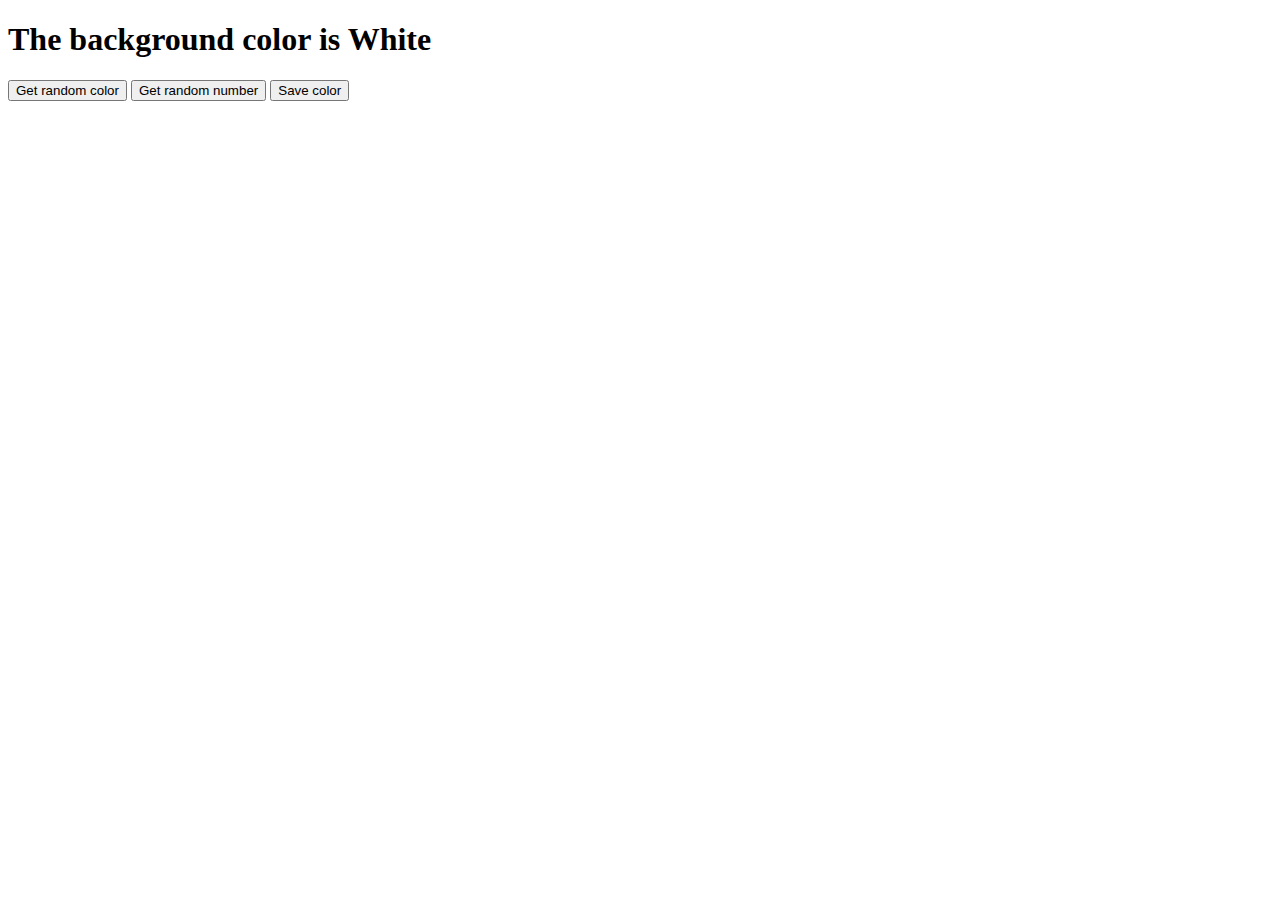
<file: Background/index.html>
<!DOCTYPE html>
<html lang="en">
<head>
    <meta charset="UTF-8">
    <meta name="viewport" content="width=device-width, initial-scale=1.0">
    <title>Document</title>
    <script src="script.js" defer></script>
</head>
<body>
    <main>
        <h1>The background color is <span id="color">White</span></h1>
        <button id="get-color">Get random color</button>
        <button id="random-number">Get random number</button>
        <button id="save-color">Save color</button>
    </main>
</body>
</html>
</file>
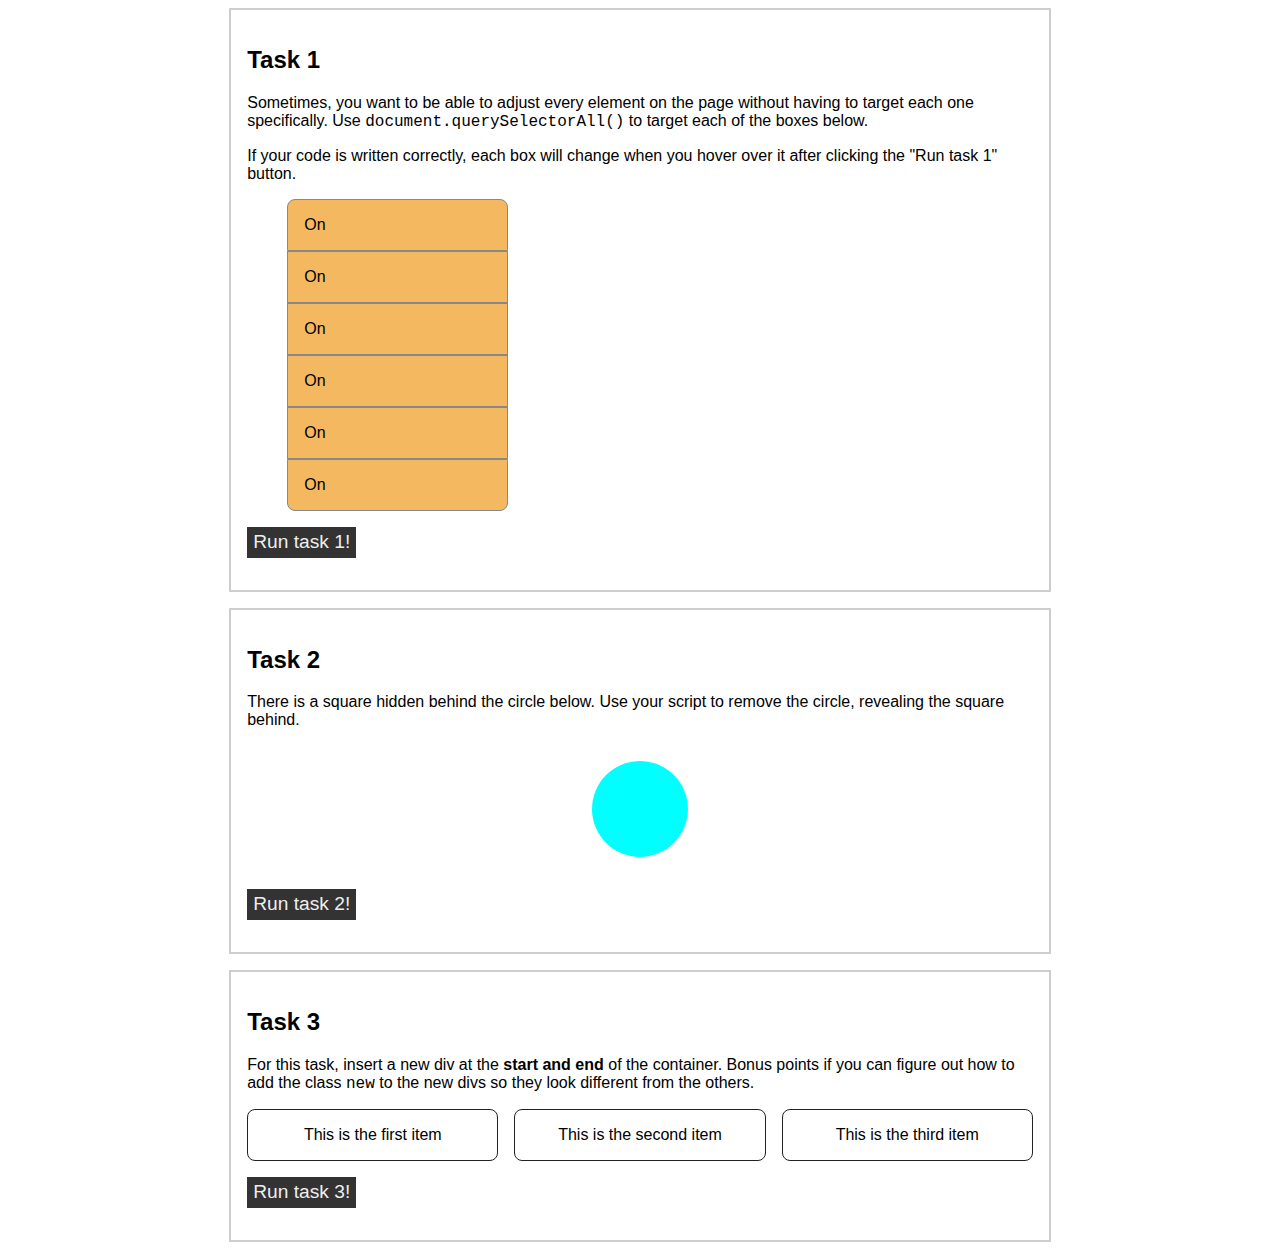
<file: ex03/index.html>
<!doctype html>
<html lang="en">
  <head>
    <meta charset="UTF-8" />
    <meta name="viewport" content="width=device-width, initial-scale=1.0" />
    <title>JS Ex03 Template</title>
    <link rel="stylesheet" href="style.css" />
    <script src="script.js"></script>
  </head>
  <body>
    <main>
      <section class="task" id="task1">
        <h2>Task 1</h2>
        <p>
          Sometimes, you want to be able to adjust every element on the page
          without having to target each one specifically. Use
          <code>document.querySelectorAll()</code> to target each of the boxes below. 
        </p>
        <p>If your code is written correctly, each box will change when you hover over it after clicking the "Run task 1" button.</p>
        <ul id="list">
          <li>On</li>
          <li>On</li>
          <li>On</li>
          <li>On</li>
          <li>On</li>
          <li>On</li>
        </ul>
        <button onclick="task1()">Run task 1!</button>
      </section>
      <section class="task" id="task2">
        <h2>Task 2</h2>
        <p>
          There is a square hidden behind the circle below. Use your script to
          remove the circle, revealing the square behind.
        </p>
        <div id="container">
          <div id="square"></div>
          <div id="circle"></div>
        </div>
        <button onclick="task2()">Run task 2!</button>
      </section>
      <section class="task" id="task3">
        <h2>Task 3</h2>
        <p>
          For this task, insert a new div at the <b>start and end</b> of the container. Bonus points if you can figure out how to add the class <code>new</code> to the new divs so they look different from the others.
        </p>
        <div class="box flex" id="div1">
          <div class="item" id="item1">
          <p>This is the first item</p>
          </div>
          <div class="item" id="item2">
          <p>This is the second item</p>
          </div>
          <div class="item" id="item3">
          <p>This is the third item</p>
          </div>
        </div>
        <button onclick="task3()">Run task 3!</button>
      </section>
    </main>
  </body>
</html>
</file>
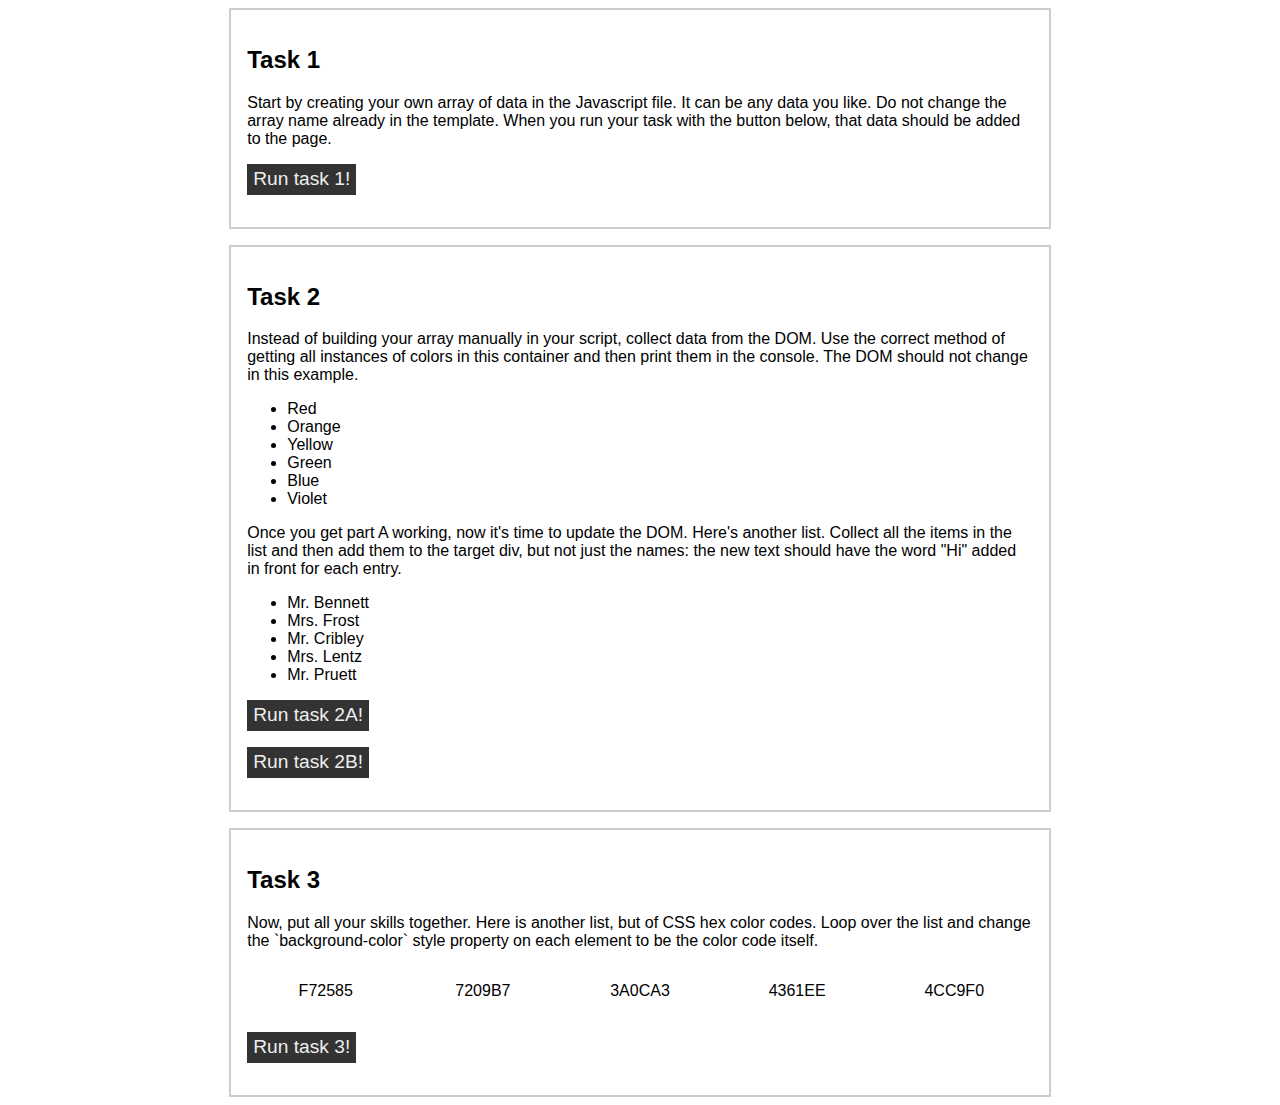
<file: ex04/index.html>
<!doctype html>
<html lang="en">
  <head>
    <meta charset="UTF-8" />
    <meta name="viewport" content="width=device-width, initial-scale=1.0" />
    <title>JS Ex04 Template</title>
    <link rel="stylesheet" href="style.css" />
    <script src="script.js"></script>
  </head>
  <body>
    <main>
      <section class="task" id="task1">
        <h2>Task 1</h2>
        <p>
          Start by creating your own array of data in the Javascript file. It
          can be any data you like. Do not change the array name already in the
          template. When you run your task with the button below, that data
          should be added to the page.
        </p>
        <div id="task-1-target"></div>
        <button onclick="task1()">Run task 1!</button>
      </section>
      <section class="task" id="task2">
        <h2>Task 2</h2>
        <p>
          Instead of building your array manually in your script, collect data
          from the DOM. Use the correct method of getting all instances of
          colors in this container and then print them in the console. The DOM
          should not change in this example.
        </p>
        <ul id="color-list">
          <li>Red</li>
          <li>Orange</li>
          <li>Yellow</li>
          <li>Green</li>
          <li>Blue</li>
          <li>Violet</li>
        </ul>
        <p>
          Once you get part A working, now it's time to update the DOM. Here's
          another list. Collect all the items in the list and then add them to
          the target div, but not just the names: the new text should have the
          word "Hi" added in front for each entry.
        </p>
        <ul id="name-list">
          <li>Mr. Bennett</li>
          <li>Mrs. Frost</li>
          <li>Mr. Cribley</li>
          <li>Mrs. Lentz</li>
          <li>Mr. Pruett</li>
        </ul>
        <button onclick="task2A()">Run task 2A!</button>
        <button onclick="task2B()">Run task 2B!</button>
      </section>
      <section class="task" id="task3">
        <h2>Task 3</h2>
        <p>
          Now, put all your skills together. Here is another list, but of CSS
          hex color codes. Loop over the list and change the `background-color`
          style property on each element to be the color code itself.
        </p>
        <div class="box flex">
          <div class="item">
            <p>F72585</p>
          </div>
          <div class="item">
            <p>7209B7</p>
          </div>
          <div class="item">
            <p>3A0CA3</p>
          </div>
          <div class="item">
            <p>4361EE</p>
          </div>
          <div class="item">
            <p>4CC9F0</p>
          </div>
        </div>
        <button onclick="task3()">Run task 3!</button>
      </section>
    </main>
  </body>
</html>
</file>
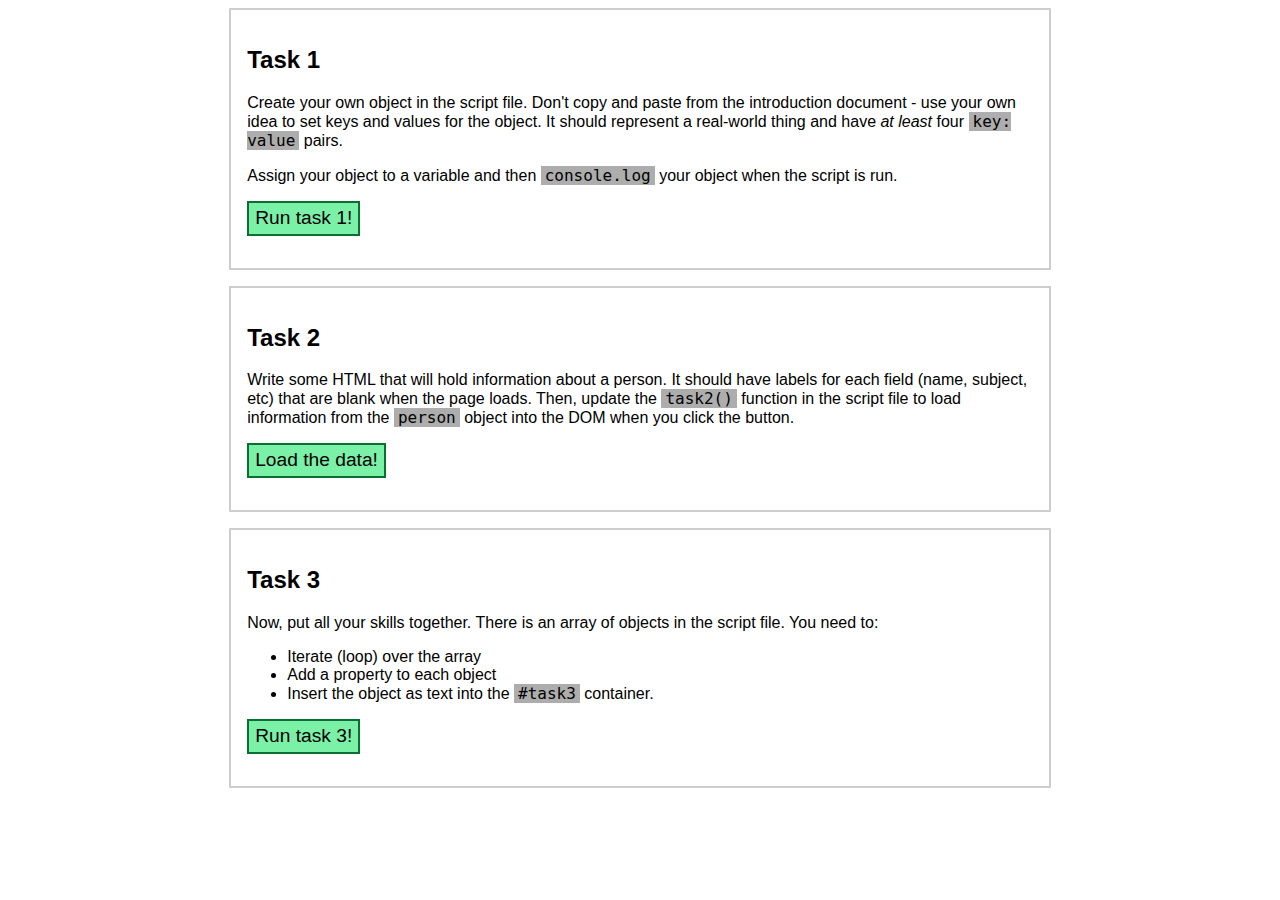
<file: ex05/index.html>
<!DOCTYPE html>
<html lang="en">
  <head>
    <meta charset="UTF-8">
    <meta name="viewport" content="width=device-width, initial-scale=1.0">
    <title>JS Ex05</title>
    <!-- Defer loading the script so the DOM is ready when it runs. -->
    <script
      src="script.js"
      defer
    ></script>
    <link rel="stylesheet" href="style.css">
  </head>
  <body>
    <main>
      <section class="task" id="task1">
        <h2>Task 1</h2>
        <p>
          Create your own object in the script file. Don't copy and paste from the introduction document - use your own idea to set keys and values for the object. It should represent a real-world thing and have
          <em>at least</em>
          four
          <code>key: value</code>
          pairs.
        </p>
        <p>
          Assign your object to a variable and then
          <code>console.log</code>
          your object when the script is run.
        </p>
        <button onclick="task1()">Run task 1!</button>
      </section>
      <section class="task" id="task2">
        <h2>Task 2</h2>
        <p>
          Write some HTML that will hold information about a person. It should have labels for each field (name, subject, etc) that are blank when the page loads. Then, update the
          <code>task2()</code>
          function in the script file to load information from the
          <code>person</code>
          object into the DOM when you click the button.
        </p>
        <button onclick="task2()">Load the data!</button>
      </section>
      <section class="task" id="task3">
        <h2>Task 3</h2>
        <p>
          Now, put all your skills together. There is an array of objects in the script file. You need to:
          <ul>
            <li>Iterate (loop) over the array</li>
            <li>Add a property to each object</li>
            <li>Insert the object as text into the
              <code>#task3</code>
              container.</li>
          </ul>
        </p>
        <button onclick="task3()">Run task 3!</button>
      </section>
    </main>
  </body>
</html>
</file>
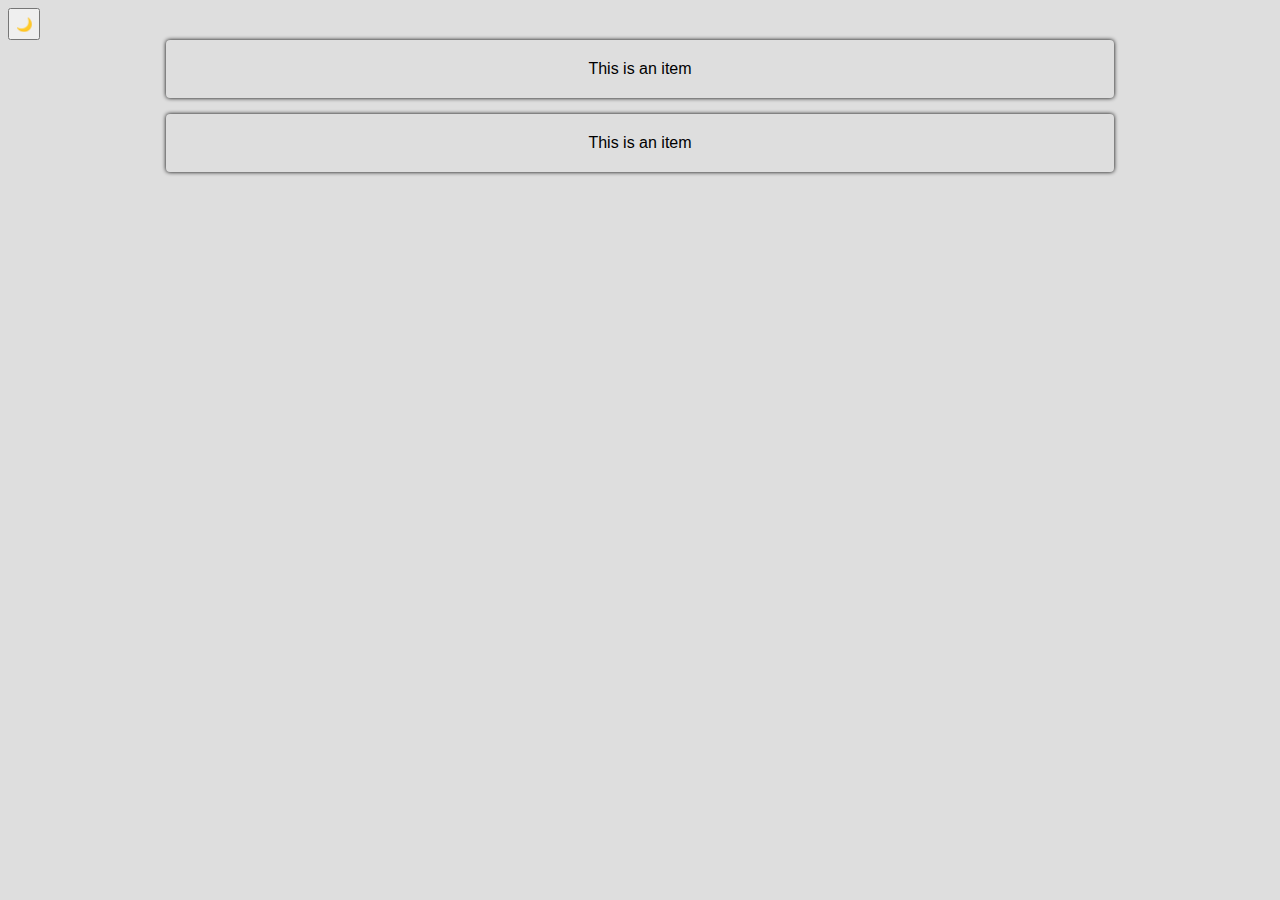
<file: ex01/src/index.html>
<!DOCTYPE html>
<html lang="en">
  <head>
    <meta charset="UTF-8" />
    <meta name="viewport" content="width=device-width, initial-scale=1.0" />
    <title>JS example 1</title>

    <!-- Add the styles -->
    <link rel="stylesheet" href="style.css" />

    <!-- add your script -->
    <script src="script.js"></script>
  </head>
  <body>
    <button id="toggle" onclick="invert()">🌙</button>
    <div class="container">
      <div class="box">
        <p>This is an item</p>
      </div>
      <div class="box">
        <p>This is an item</p>
      </div>
    </div>
  </body>
</html>
</file>
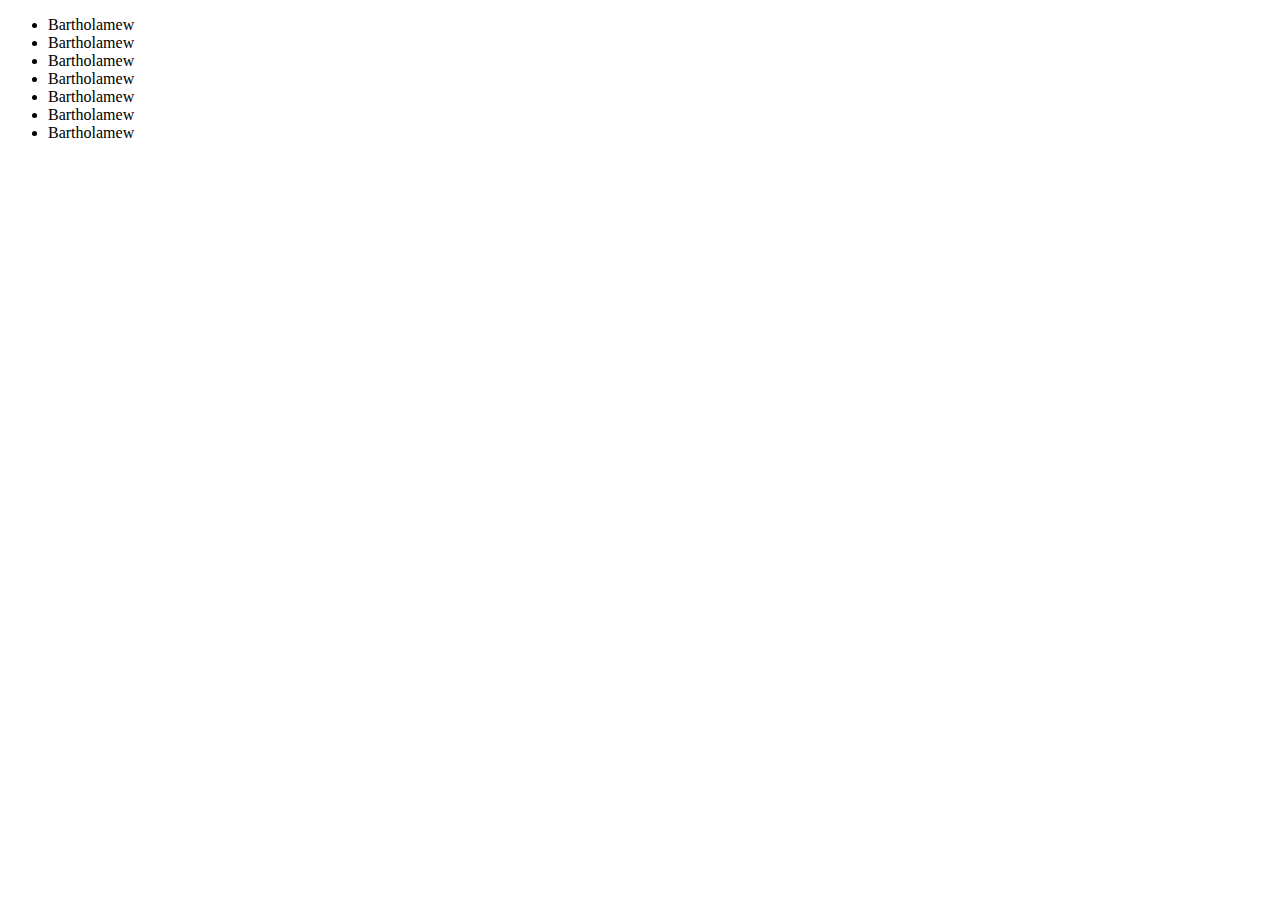
<file: ex02/Array/index.html>
<!DOCTYPE html>
<html lang="en">
<head>
    <meta charset="UTF-8">
    <meta name="viewport" content="width=device-width, initial-scale=1.0">
    <title>Document</title>
    <script src="script.js"></script>
</head>
<body>
    <div id="parent">
        <ul>
            <li>Bartholamew</li>
            <li>Bartholamew</li>
            <li>Bartholamew</li>
            <li>Bartholamew</li>
            <li>Bartholamew</li>
            <li>Bartholamew</li>
            <li>Bartholamew</li>
        </ul>
    </div>
    <ul id="receiver"></ul>
</body>
</html>
</file>
<file: ex03/style.css>
:root {
  font-size: 16px;
  font-family: sans-serif;
  box-sizing: border-box;
}

main {
  font-family: inherit;
  display: flex;
  flex-direction: column;
  width: 65%;
  margin: 0 auto;
}

main > * + * {
  margin-top: 1em;
}

button {
  display: block;
  margin: 1rem 0;
  line-height: 1.5;
  font-size: 1.2rem;
  background-color: #333;
  color: #eee;
  border: none;
}

button:hover {
  cursor: pointer;
}

.task {
  border: 2px solid #cdcdcd;
  padding: 1rem;
}

#task1 ul {
  list-style-type: none;
}

#task1 li {
  width: 25%;
  padding: 1rem;
  border: 1px solid #888;
  background-color: #f4b860;
}

#task1 li:first-child {
  border-top-left-radius: 0.5em;
  border-top-right-radius: 0.5em;
}

#task1 li:last-child {
  border-bottom-left-radius: 0.5em;
  border-bottom-right-radius: 0.5em;
}

#task2 > #container {
  display: flex;
  justify-content: center;
  align-items: center;
  height: 8rem;
  width: 100%;
  position: relative;
}

#task2 > #container > #square {
  height: 4rem;
  width: 4rem;
  background-color: #555;
}

#task2 > #container > #circle {
  position: absolute;
  height: 6rem;
  width: 6rem;
  border-radius: 50%;
  background-color: aqua;
}

#task3 > .box.flex {
  display: flex;
  flex-direction: row;
  gap: 1em;
  justify-content: center;
}

.box.flex > .item {
  flex: 1 1 0;
  border: 1px solid #222;
  border-radius: 0.5em;
  text-align: center;
}

.item.new {
  background-color: #f4b860;
}
</file>
<file: ex04/style.css>
:root {
  font-size: 16px;
  font-family: sans-serif;
  box-sizing: border-box;
}

main {
  font-family: inherit;
  display: flex;
  flex-direction: column;
  width: 65%;
  margin: 0 auto;
}

main > * + * {
  margin-top: 1em;
}

button {
  display: block;
  margin: 1rem 0;
  line-height: 1.5;
  font-size: 1.2rem;
  background-color: #333;
  color: #eee;
  border: none;
}

button:hover {
  cursor: pointer;
}

.task {
  border: 2px solid #cdcdcd;
  padding: 1rem;
}

#task1 ul {
  list-style-type: none;
}

#task1 li {
  width: 25%;
  padding: 1rem;
  border: 1px solid #888;
  background-color: #f4b860;
}

#task1 li:first-child {
  border-top-left-radius: 0.5em;
  border-top-right-radius: 0.5em;
}

#task1 li:last-child {
  border-bottom-left-radius: 0.5em;
  border-bottom-right-radius: 0.5em;
}

#task2 > #container {
  display: flex;
  justify-content: center;
  align-items: center;
  height: 8rem;
  width: 100%;
  position: relative;
}

#task2 > #container > #square {
  height: 4rem;
  width: 4rem;
  background-color: #555;
}

#task2 > #container > #circle {
  position: absolute;
  height: 6rem;
  width: 6rem;
  border-radius: 50%;
  background-color: aqua;
}

#task3 > .box.flex {
  display: flex;
  flex-direction: row;
  justify-content: center;
}

.box.flex > .item {
  flex: 1 1 0;
  text-align: center;
}

.item.new {
  background-color: #f4b860;
}
</file>
<file: ex05/style.css>
:root {
  font-size: 16px;
  font-family: sans-serif;
  box-sizing: border-box;
}

main {
  font-family: inherit;
  display: flex;
  flex-direction: column;
  width: 65%;
  margin: 0 auto;
}

main > * + * {
  margin-top: 1em;
}

button {
  display: block;
  margin: 1rem 0;
  line-height: 1.5;
  font-size: 1.2rem;
  background-color: #7BF1A8;
  border: 2px solid #0C6F32;
}

code {
    background-color: #adadad;
    padding-inline: 0.25em;
}

button:hover {
  cursor: pointer;
}

.task {
  border: 2px solid #cdcdcd;
  padding: 1rem;
}
</file>
<file: ex01/src/style.css>
/* Set some variables and base styles */
:root {
  --dark: #011C27;
  --light: #dedede;
  font-size: 16px;
  font-family: sans-serif;
}

html {
  background-color: var(--light);
}

.inverted {
  background-color: var(--dark);
  color: var(--light);
}

/* The box shadow color inherits the color attribute, so make sure it is inherited here. */
.inverted .box {
  color: inherit;
}

.container {
  display: flex;
  flex-direction: column;
  width: 75%;
  margin: 0 auto;
}

.container>*+* {
  margin-top: 1em;
}

.box {
  padding: 0.25em;
  text-align: center;
  border-radius: 0.25em;

  box-shadow: 0 0 0.25rem;
}

button {
  display: inline-block;
  font-size: rem;
  height: 2rem;
  width: 2rem;
  text-align: center;
  padding: 0.25em;
}
</file>
